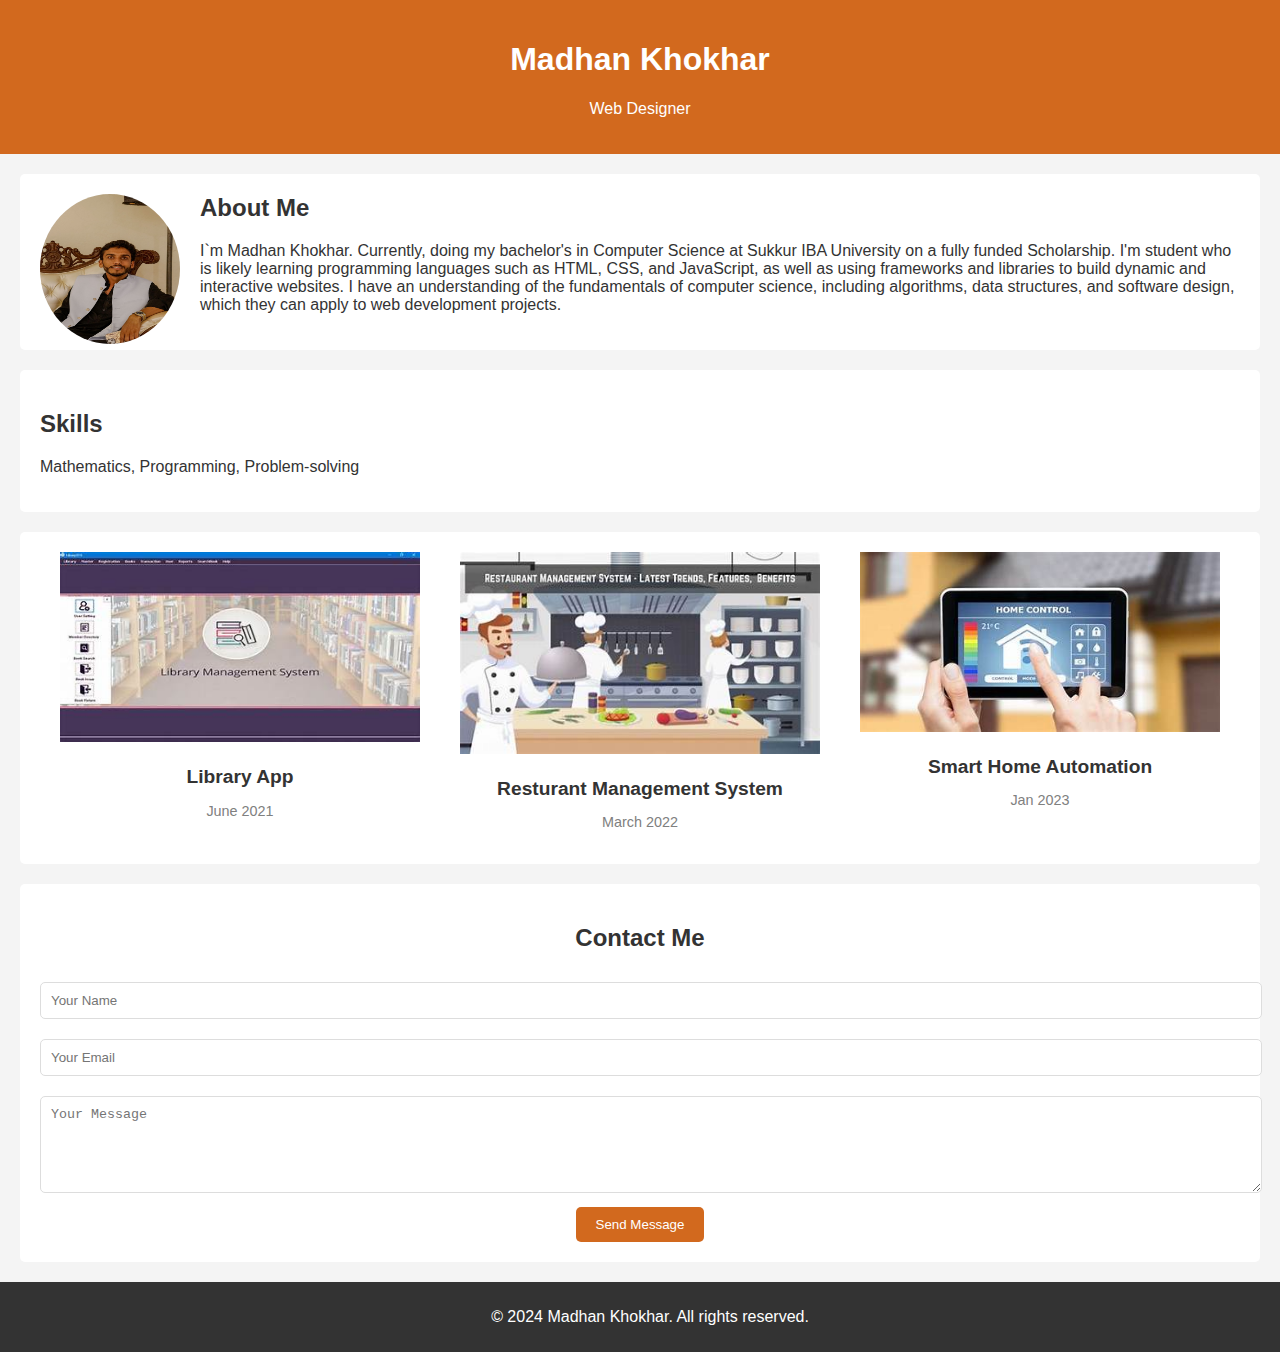
<file: WEEK2/index.html>
<!DOCTYPE html>
<html lang="en">
<head>
<meta charset="UTF-8">
<meta name="viewport" content="width=device-width, initial-scale=1.0">
<title>Madhan Khokhar's Portfolio</title>
<link rel="stylesheet" href="style.css">
</head>
<body>

<div class="header">
  <h1>Madhan Khokhar</h1>
  <p>Web Designer</p>
</div>

<div class="profile">
  <img src="profile-pic.jpg" alt="Madhan Khokhar" width="140" height="150">
  <h2>About Me</h2>
  <p>I`m Madhan Khokhar. Currently, doing my bachelor's in Computer Science at Sukkur IBA University on a fully funded Scholarship. 
    I'm student who is likely learning programming languages such as HTML, CSS, and JavaScript, as well as using frameworks and libraries to build dynamic and interactive websites.
    I have an understanding of the fundamentals of computer science, including algorithms, data structures, and software design, which they can apply to web development projects.
    </p>
</div>

<div class="skills">
  <h2>Skills</h2>
  <p> Mathematics, Programming, Problem-solving </p>
</div>

<div class="projects">
    <div class="project">
      <img src="library_sys.jpg" alt="Library Management System">
      <h3>Library App</h3>
      <p>June 2021</p>
    </div>
    <div class="project">
      <img src="Res_sys.jpg" alt="Resturant Management System">
      <h3>Resturant Management System</h3>
      <p>March 2022</p>
    </div>
    <div class="project">
      <img src="smart_home.jpg" alt="Smart Home Automation">
      <h3>Smart Home Automation</h3>
      <p>Jan 2023</p>
    </div>
  </div>

<div class="contact">
  <h2>Contact Me</h2>
  <form action="submit-form" method="POST">
    <input type="text" name="name" placeholder="Your Name" required>
    <input type="email" name="email" placeholder="Your Email" required>
    <textarea name="message" placeholder="Your Message" rows="5" required></textarea>
    <input type="submit" value="Send Message">
  </form>
</div>

<footer>
  <p>&copy; 2024 Madhan Khokhar. All rights reserved.</p>
</footer>

</body>
</html>
</file>
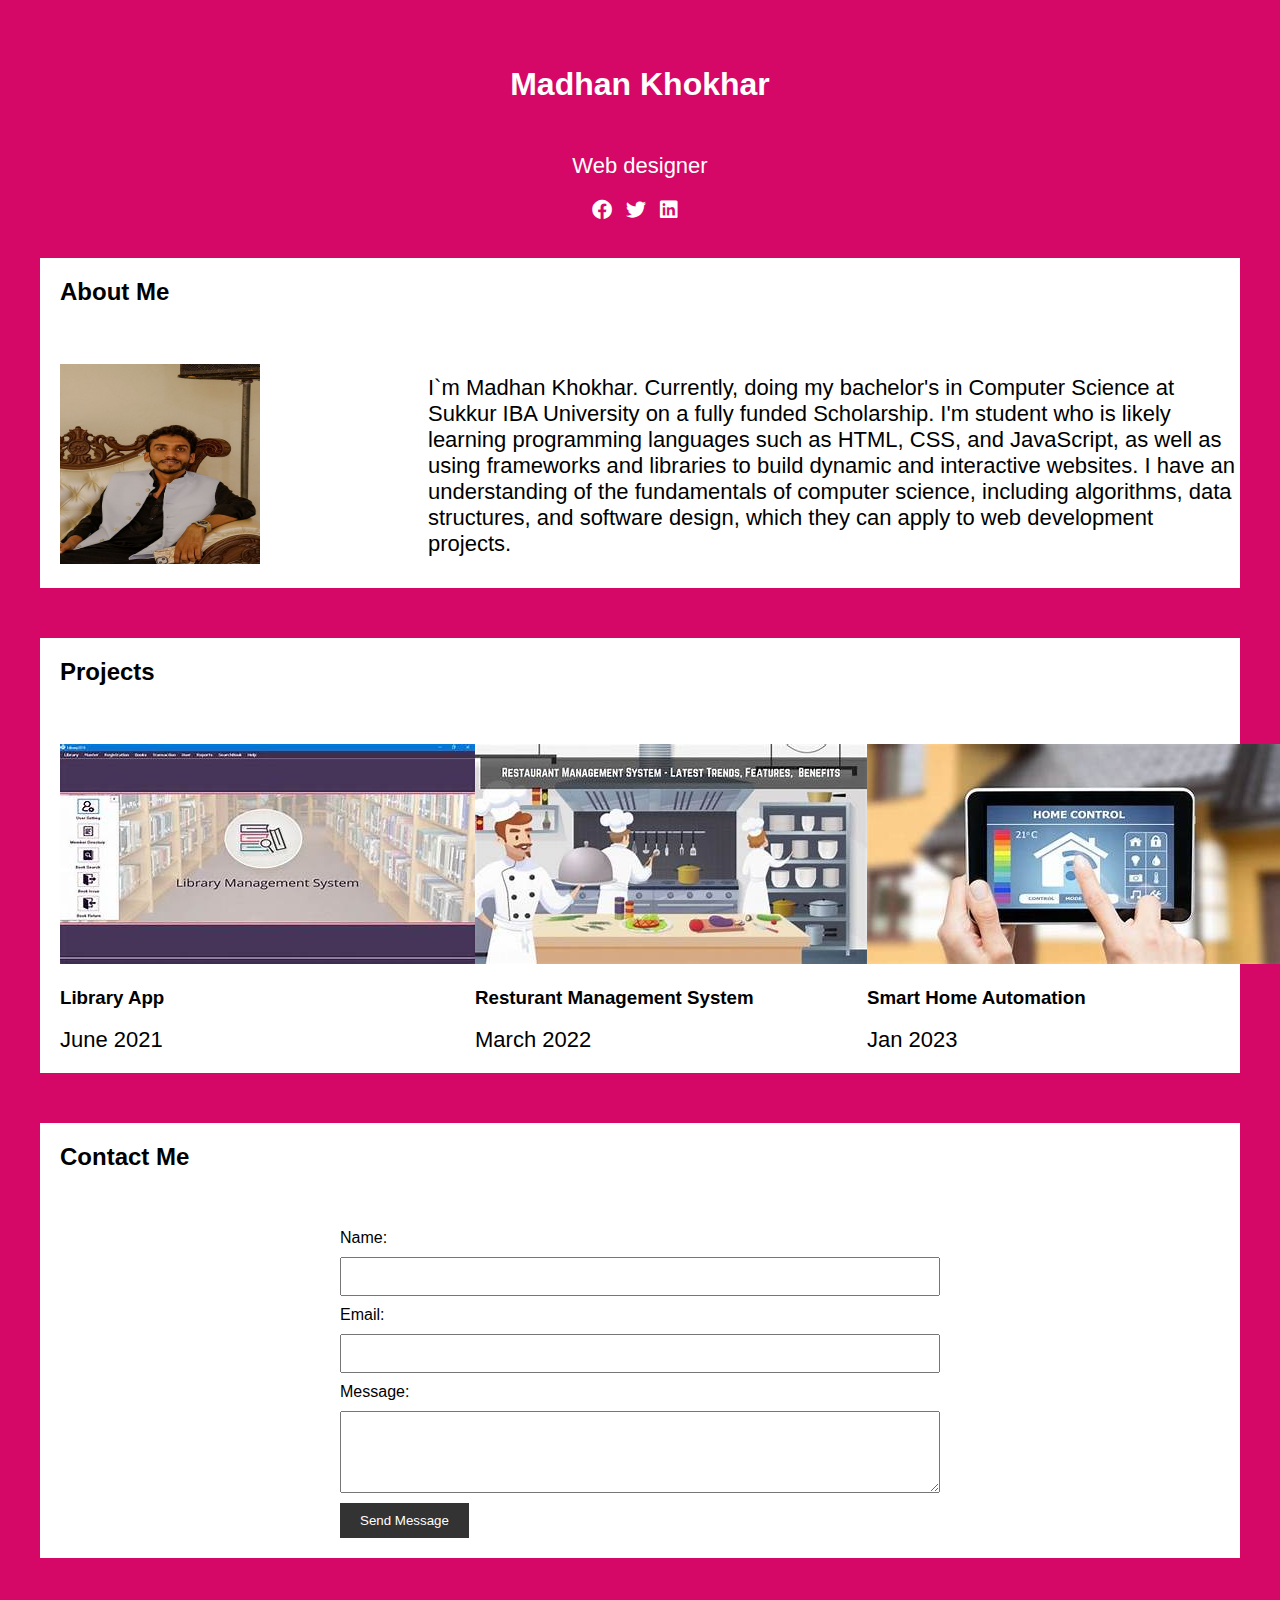
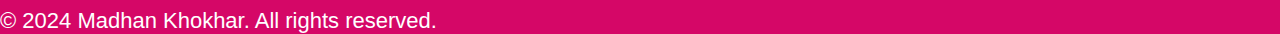
<file: WEEK3/index.html>
<!DOCTYPE html>
<html lang="en">
    <head>
        <meta charset="UTF-8">
        <meta name="viewport" content="width=device-width, initial-scale=1.0">
        <link rel="stylesheet" href="https://cdnjs.cloudflare.com/ajax/libs/font-awesome/6.0.0/css/all.min.css">
        <link rel="stylesheet" href="styles.css">
        <title>Your Name - Web Designer</title>
    </head>


<body>

    <header>
        <h1>Madhan Khokhar</h1>
        <p>Web designer</p>
        <div class="social-icons">
            <a href="https://facebook.com/" title=""><i class="fab fa-facebook"></i></a>
            <a href="https://twitter.com/" title=""><i class="fab fa-twitter"></i></a>
            <a href="https://www.linkedin.com/" title=""><i class="fab fa-linkedin"></i></a>
        </div>
    </header>

    
    <section class="white-bg">
        <h2>About Me</h2>
        <div class="content">
            <div class="profile-pic">
                <img src="profile-pic.jpg" alt="Madhan Khokhar"  width="200" height="200">
            </div>
            <div class="text-content">
                <p>I`m Madhan Khokhar. Currently, doing my bachelor's in Computer Science at Sukkur IBA University on a fully funded Scholarship. 
                I'm student who is likely learning programming languages such as HTML, CSS, and JavaScript, as well as using frameworks and libraries to build dynamic and interactive websites.
                I have an understanding of the fundamentals of computer science, including algorithms, data structures, and software design, which they can apply to web development projects.
                </p>
            </div>
        </div>
    </section>
    
    <section class="white-bg">
        <h2>Projects</h2>
        <div class="content">
            <div class="project">
                <img src="library_sys.jpg" alt="Library Management System">
                <h3>Library App</h3>
                <p>June 2021</p>
            </div>
            <div class="project">
                <img src="Res_sys.jpg" alt="Resturant Management System">
                <h3>Resturant Management System</h3>
                <p>March 2022</p>
            </div>
            <div class="project">
                <img src="smart_home.jpg" alt="Smart Home Automation">
                <h3>Smart Home Automation</h3>
                <p>Jan 2023</p>
            </div>
        </div>
    </section>

    <!-- Contact Form Section -->
    <section class="white-bg">
        <h2>Contact Me</h2>
        <form>
            <label for="name">Name:</label>
            <input type="text" id="name" name="name" required>

            <label for="email">Email:</label>
            <input type="email" id="email" name="email" required>

            <label for="message">Message:</label>
            <textarea id="message" name="message" rows="4" required></textarea>

            <button type="submit">Send Message</button>
        </form>
    </section>
    <footer>
        <p>&copy; 2024 Madhan Khokhar. All rights reserved.</p>
      </footer>
</body>

</html>
</file>
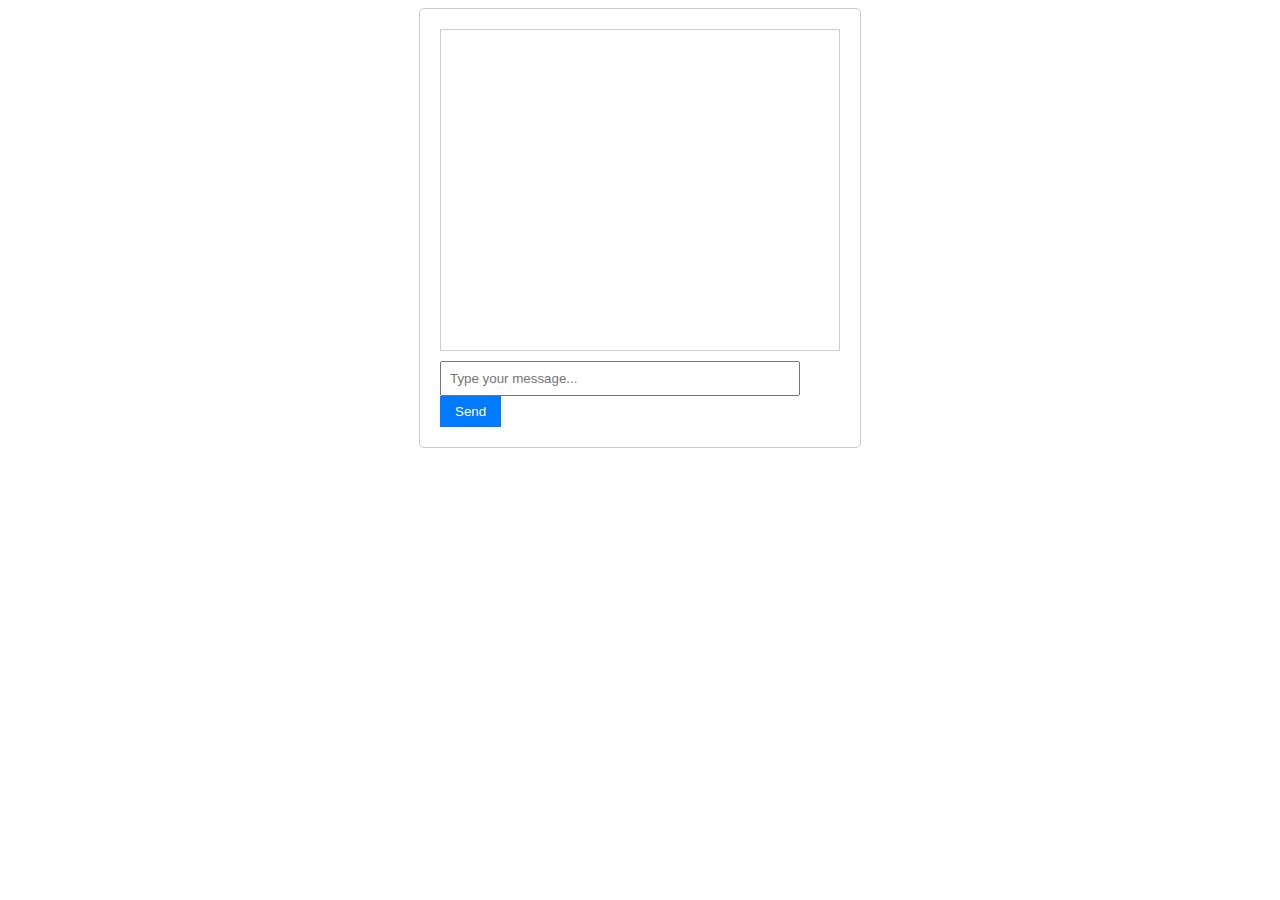
<file: WEEK5/index.html>
<!DOCTYPE html>
<html lang="en">
<head>
    <meta charset="UTF-8">
    <meta name="viewport" content="width=device-width, initial-scale=1.0">
    <title>PsyChatrist Chatbot</title>
    <link rel="stylesheet" href="styles.css">
</head>
<body>
    <div class="chat-container">
        <div class="chat-box" id="chat-box"></div>
        <input type="text" id="user-input" placeholder="Type your message...">
        <button onclick="sendMessage()">Send</button>
    </div>
    <script src="script.js"></script>
</body>
</html>
</file>
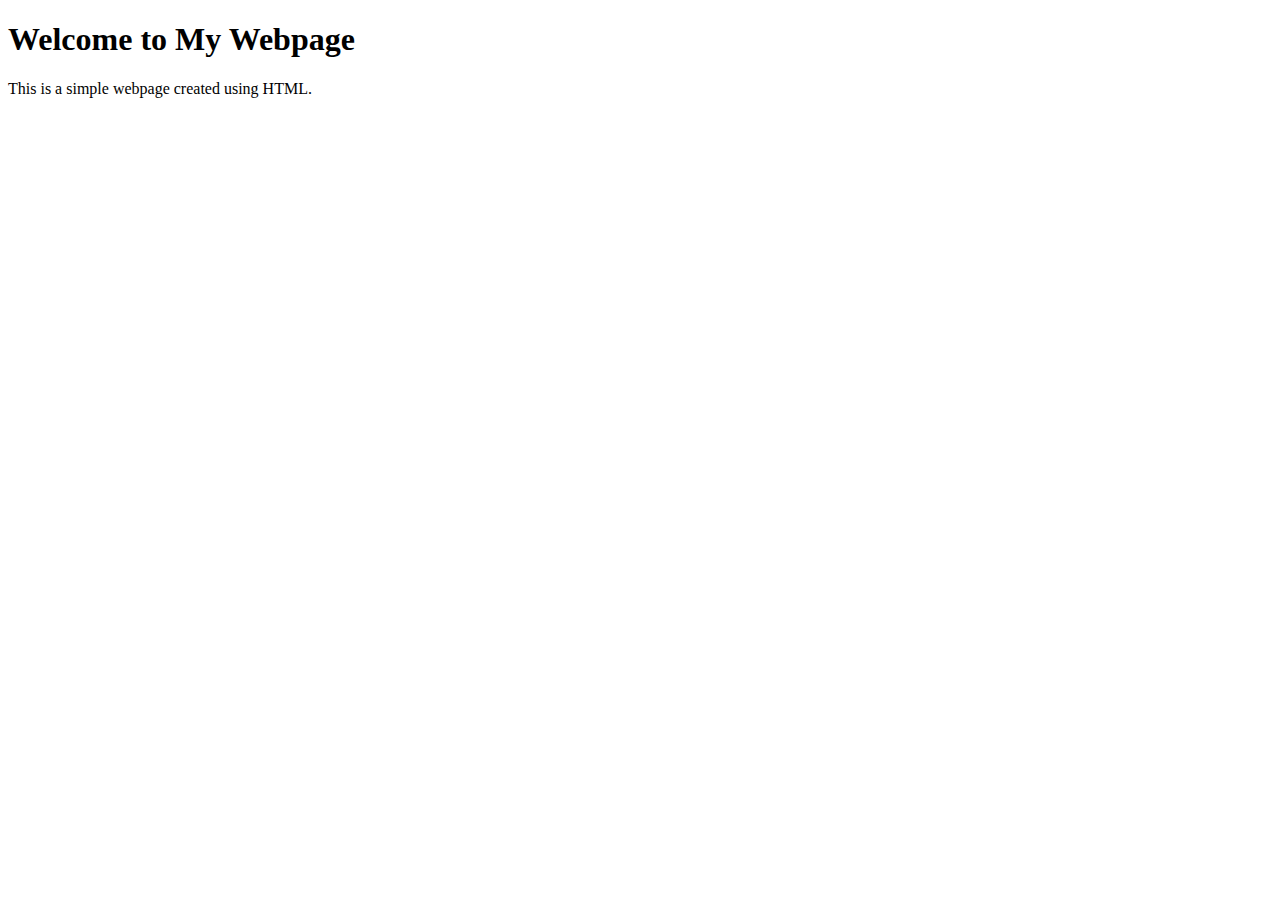
<file: WWEK8/index.html>
<!DOCTYPE html>
<html lang="en">
<head>
    <meta charset="UTF-8">
    <meta name="viewport" content="width=device-width, initial-scale=1.0">
    <title>My Simple Webpage</title>
</head>
<body>

    <h1>Welcome to My Webpage</h1>
    <p>This is a simple webpage created using HTML.</p>

</body>
</html>
</file>
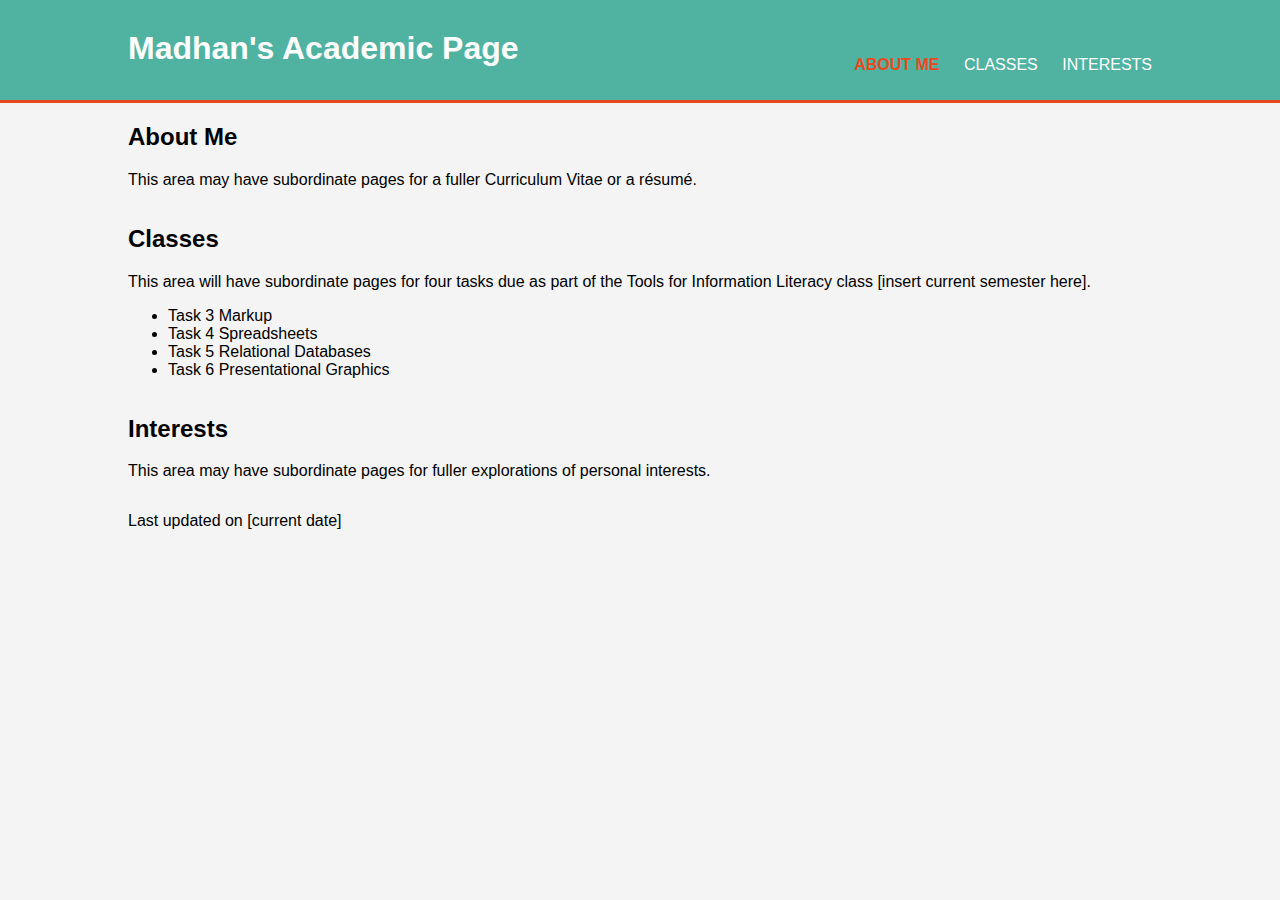
<file: WEEK2/index 2.html>
<!DOCTYPE html>
<html lang="en">
<head>
<meta charset="UTF-8">
<meta name="viewport" content="width=device-width, initial-scale=1.0">
<title>Madhan's Academic Page</title>
<style>
  body {
    font-family: Arial, sans-serif;
    margin: 0;
    padding: 0;
    background-color: #f4f4f4;
  }
  .container {
    width: 80%;
    margin: auto;
    overflow: hidden;
  }
  header {
    background: #50b3a2;
    color: white;
    padding-top: 30px;
    min-height: 70px;
    border-bottom: #e8491d 3px solid;
  }
  header a {
    color: #ffffff;
    text-decoration: none;
    text-transform: uppercase;
    font-size: 16px;
  }
  header ul {
    padding: 0;
    list-style: none;
  }
  header li {
    display: inline;
    margin-left: 20px;
  }
  header #branding {
    float: left;
  }
  header #branding h1 {
    margin: 0;
  }
  header nav {
    float: right;
    margin-top: 10px;
  }
  header .highlight, header .current a {
    color: #e8491d;
    font-weight: bold;
  }
  header a:hover {
    color: #ffffff;
    font-weight: bold;
  }
</style>
</head>
<body>
  <header>
    <div class="container">
      <div id="branding">
        <h1>Madhan's Academic Page</h1>
      </div>
      <nav>
        <ul>
          <li class="current"><a href="#about">About Me</a></li>
          <li><a href="#classes">Classes</a></li>
          <li><a href="#interests">Interests</a></li>
        </ul>
      </nav>
    </div>
  </header>

  <section id="about">
    <div class="container">
      <h2>About Me</h2>
      <p>This area may have subordinate pages for a fuller Curriculum Vitae or a résumé.</p>
    </div>
  </section>

  <section id="classes">
    <div class="container">
      <h2>Classes</h2>
      <p>This area will have subordinate pages for four tasks due as part of the Tools for Information Literacy class [insert current semester here].</p>
      <ul>
        <li>Task 3 Markup</li>
        <li>Task 4 Spreadsheets</li>
        <li>Task 5 Relational Databases</li>
        <li>Task 6 Presentational Graphics</li>
      </ul>
    </div>
  </section>

  <section id="interests">
    <div class="container">
      <h2>Interests</h2>
      <p>This area may have subordinate pages for fuller explorations of personal interests.</p>
    </div>
  </section>

  <footer>
    <div class="container">
      <p>Last updated on [current date]</p>
    </div>
  </footer>
</body>
</html>
</file>
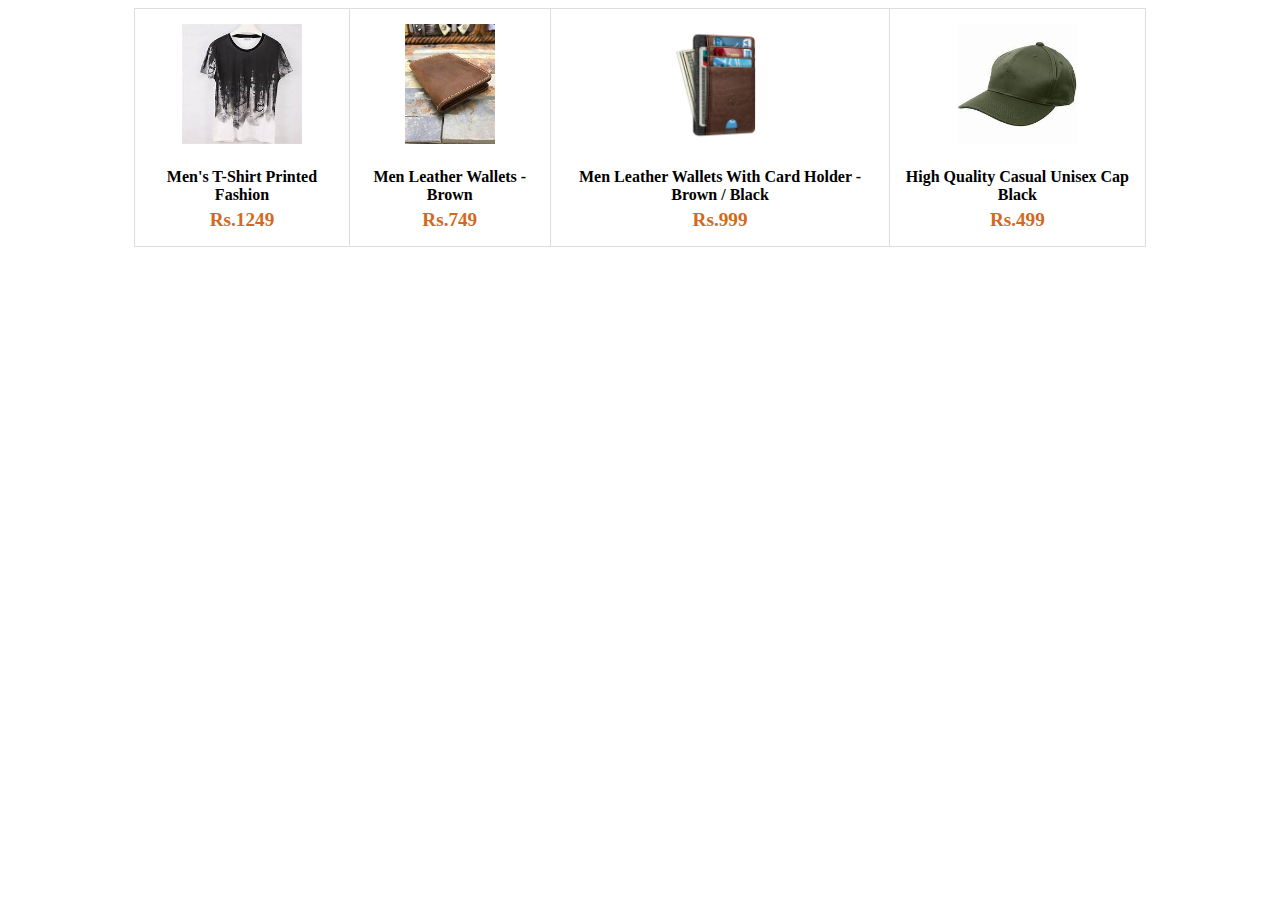
<file: WEEK2/task1.html>
<!DOCTYPE html>
<html lang="en">
<head>
<meta charset="UTF-8">
<meta name="viewport" content="width=device-width, initial-scale=1.0">
<title>Products Pricing Page</title>
<link rel="stylesheet" href="style2.css">
</head>
<body>

<table class="pricing-table">
  <tr>
    <td>
      <img src="T-Shirt.jpeg" alt="Men's T-Shirt">
      <div class="product-title">Men's T-Shirt Printed Fashion</div>
      <div class="price">Rs.1249</div>
    </td>
    <td>
      <img src="Wallet.jpeg" alt="Men Leather Wallet - Brown">
      <div class="product-title">Men Leather Wallets - Brown</div>
      <div class="price">Rs.749</div>
    </td>
    <td>
      <img src="Wallet2.webp" alt="Men Leather Wallet With Card Holder">
      <div class="product-title">Men Leather Wallets With Card Holder - Brown / Black</div>
      <div class="price">Rs.999</div>
    </td>
    <td>
      <img src="Cap.jpeg" alt="High Quality Casual Unisex Cap">
      <div class="product-title">High Quality Casual Unisex Cap Black</div>
      <div class="price">Rs.499</div>
    </td>
  </tr>
</table>

</body>
</html>
</file>
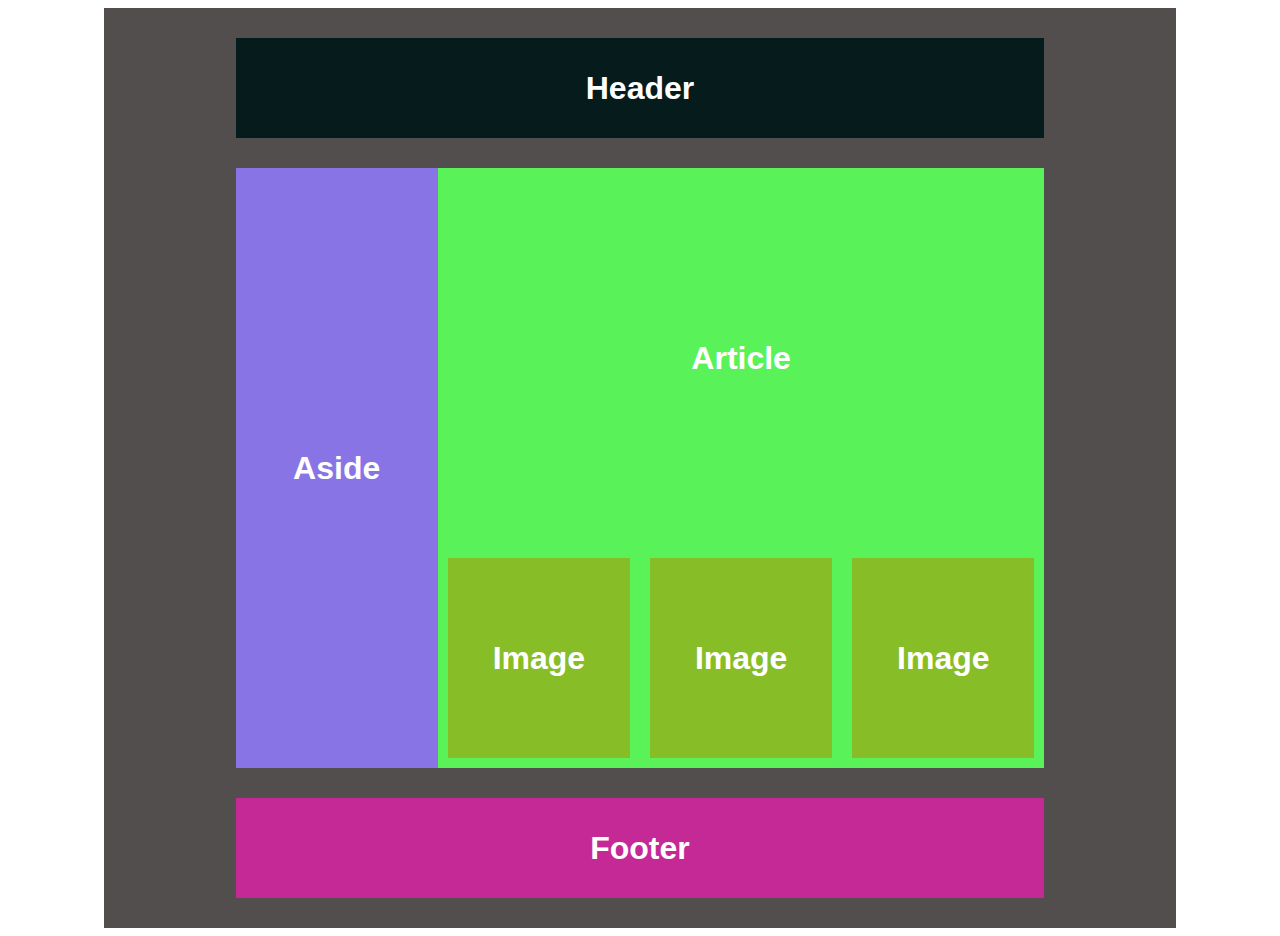
<file: WEEK3/task_1.html>
<!DOCTYPE html>
<html lang="en">
    <head>
        <meta charset="UTF-8">
        <meta name="viewport" content="width=device-width, initial-scale=1.0">
        <title>Task_1</title>
       <link rel="stylesheet"  href="styles2.css"> 
    </head>
    <body>

        <div class="main-container">
            
            <header>
                <h2>Header</h2>
            </header>
            
            <main>
                <aside>
                    <h2 id="asideContent">Aside</h2>
                </aside>

                <article>
                    <h2>Article</h2>
                    <div class="images">
                        <div class="imagine">
                            <h2>Image</h2>   
                        </div>
                        <div class="imagine">
                            <h2>Image</h2>   
                        </div>
                        <div class="imagine">
                            <h2>Image</h2>   
                        </div>
                    </div>
                </article>
            </main>

            <footer>
                <h2>Footer</h2>  
            </footer>
        </div>
    </body>
</html>
</file>
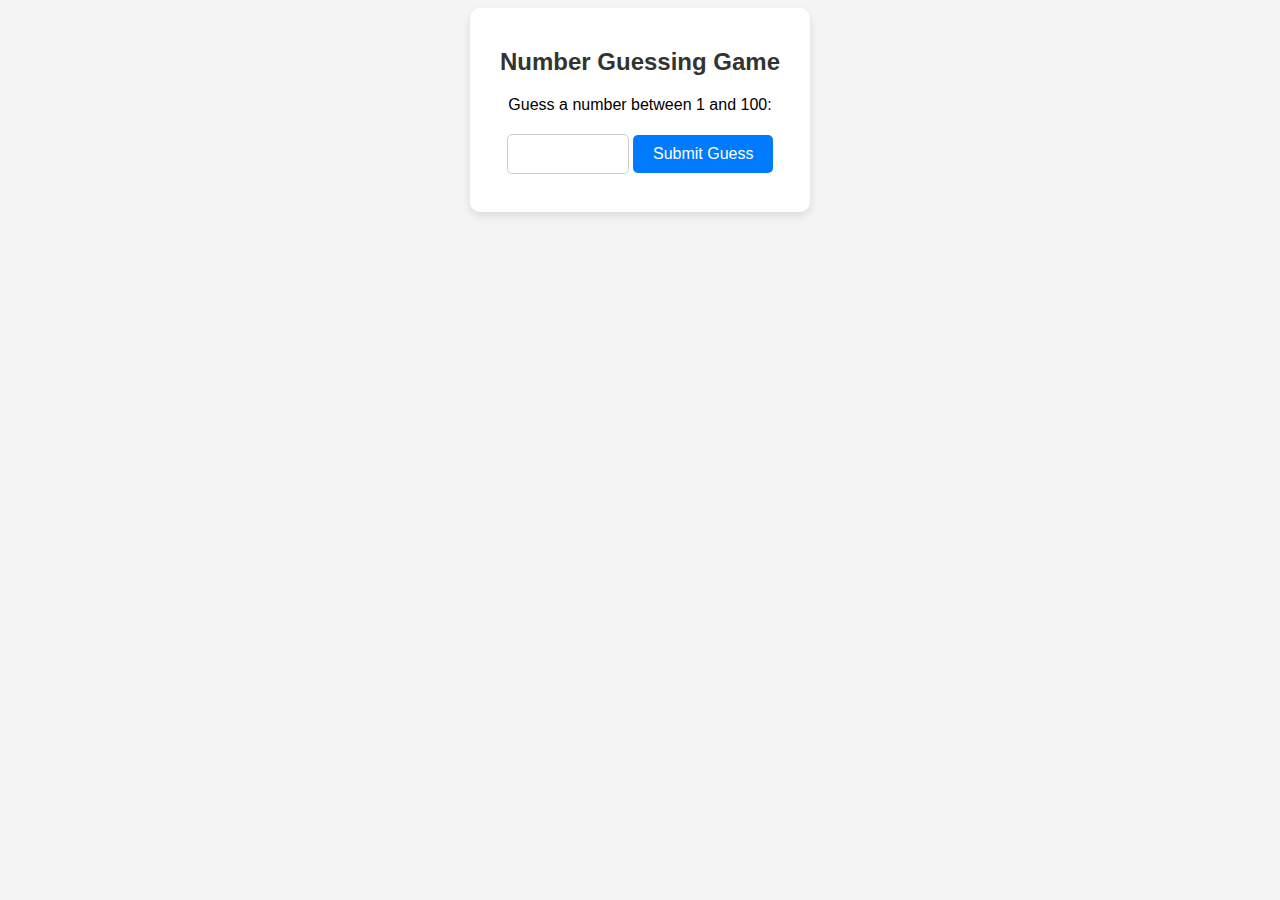
<file: WEEK7/guess.html>
<!DOCTYPE html>
<html lang="en">
<head>
<meta charset="UTF-8">
<meta name="viewport" content="width=device-width, initial-scale=1.0">
<title>Number Guessing Game</title>
<style>
    body {
        font-family: Arial, sans-serif;
        background-color: #f4f4f4;
    }
    .container {
        text-align: center;
        margin-top: 50px;
        background-color: #fff;
        border-radius: 10px;
        padding: 20px;
        box-shadow: 0 4px 8px rgba(0, 0, 0, 0.1);
        width: 300px;
        margin: 0 auto;
    }
    h2 {
        color: #333;
    }
    p {
        margin-bottom: 20px;
    }
    input[type="number"] {
        width: 100px;
        padding: 10px;
        font-size: 16px;
        border: 1px solid #ccc;
        border-radius: 5px;
    }
    button {
        background-color: #007bff;
        color: #fff;
        border: none;
        padding: 10px 20px;
        cursor: pointer;
        border-radius: 5px;
        font-size: 16px;
    }
    button:hover {
        background-color: #0056b3;
    }
    #message {
        margin-bottom: 10px;
        color: #333;
        font-size: 18px;
        font-weight: bold;
    }
</style>
</head>
<body>

<div class="container">
    <h2>Number Guessing Game</h2>
    <p>Guess a number between 1 and 100:</p>
    <input type="number" id="guessField">
    <button onclick="checkGuess()">Submit Guess</button>
    <p id="message"></p>
</div>

<script>
    const randomNumber = Math.floor(Math.random() * 100) + 1;
    console.log(randomNumber);

    function checkGuess() {
        
        const userGuess = parseInt(document.getElementById('guessField').value);
        const message = document.getElementById('message');
        
        if (userGuess === randomNumber) {
            message.textContent = 'Congratulations! You guessed the correct number!';
        } else if (userGuess > randomNumber) {
            message.textContent = 'Too high! Try again.';
        } else if (userGuess < randomNumber) {
            message.textContent = 'Too low! Try again.';
        }
        
        document.getElementById('guessField').value = '';
    }
</script>

</body>
</html>
</file>
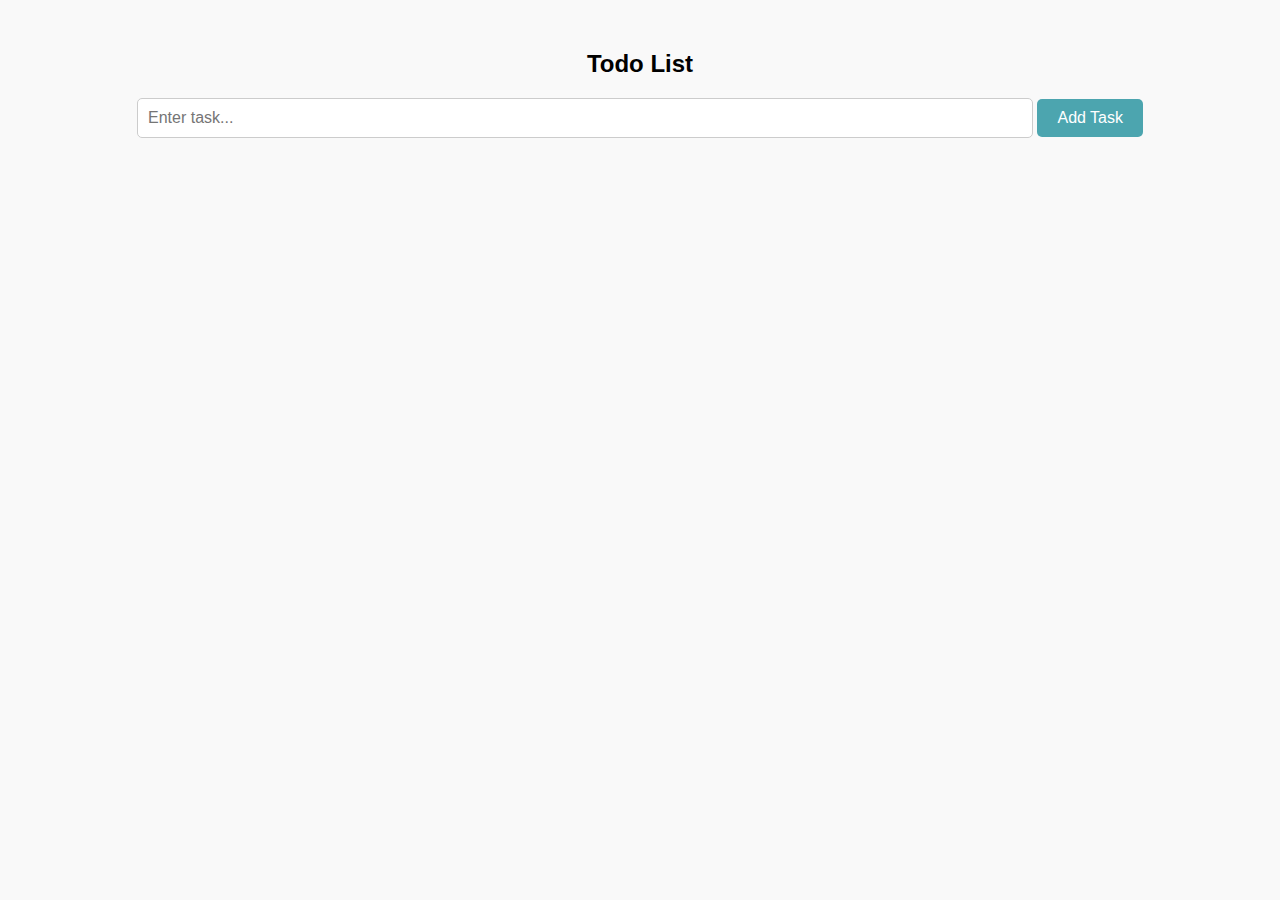
<file: WEEK7/Todo.html>
<!DOCTYPE html>
<html lang="en">
<head>
<meta charset="UTF-8">
<meta name="viewport" content="width=device-width, initial-scale=1.0">
<title>List</title>
<style>
    body {
        font-family: Arial, sans-serif;
        background-color: #f9f9f9;
        margin: 0;
        padding: 0;
    }
    .container {
        text-align: center;
        margin-top: 50px;
    }
    input[type="text"] {
        width: 70%;
        padding: 10px;
        margin-bottom: 10px;
        border-radius: 5px;
        border: 1px solid #ccc;
        font-size: 16px;
        box-sizing: border-box;
    }
    button {
        padding: 10px 20px;
        background-color: #4ca5af;
        color: white;
        border: none;
        cursor: pointer;
        border-radius: 5px;
        font-size: 16px;
        transition: background-color 0.3s ease;
    }
    button:hover {
        background-color: #0fb6d4;
    }
    ul {
        list-style-type: none;
        padding: 0;
        margin: 0;
    }
    li {
        background-color: #fff;
        padding: 15px;
        border-radius: 5px;
        border-bottom: 1px solid #ccc;
        transition: background-color 0.3s ease;
        display: flex;
        justify-content: space-between;
        align-items: center;
    }
    li:last-child {
        border-bottom: none;
    }
    li:hover {
        background-color: #f0f0f0;
    }
    .delete-btn {
        background-color: #f44336;
        color: white;
        border: none;
        padding: 5px 10px;
        border-radius: 3px;
        cursor: pointer;
        transition: background-color 0.3s ease;
    }
    .delete-btn:hover {
        background-color: #d32f2f;
    }
</style>
</head>
<body>

<div class="container">
    <h2>Todo List</h2>
    <input type="text" id="taskInput" placeholder="Enter task...">
    <button onclick="addTask()">Add Task</button>
    <ul id="taskList">
    </ul>
</div>

<script>
    function addTask() {
        const taskInput = document.getElementById('taskInput');
        const taskText = taskInput.value.trim();

        if (taskText !== '') {
            const li = document.createElement('li');
            li.textContent = taskText;
            const deleteButton = document.createElement('button');
            deleteButton.textContent = 'Delete';
            deleteButton.classList.add('delete-btn');
            deleteButton.onclick = function() {
                li.remove();
            };
            li.appendChild(deleteButton);
            
            document.getElementById('taskList').appendChild(li);
           
            taskInput.value = '';
        } else {
            alert('Please enter a task!');
        }
    }
</script>

</body>
</html>
</file>
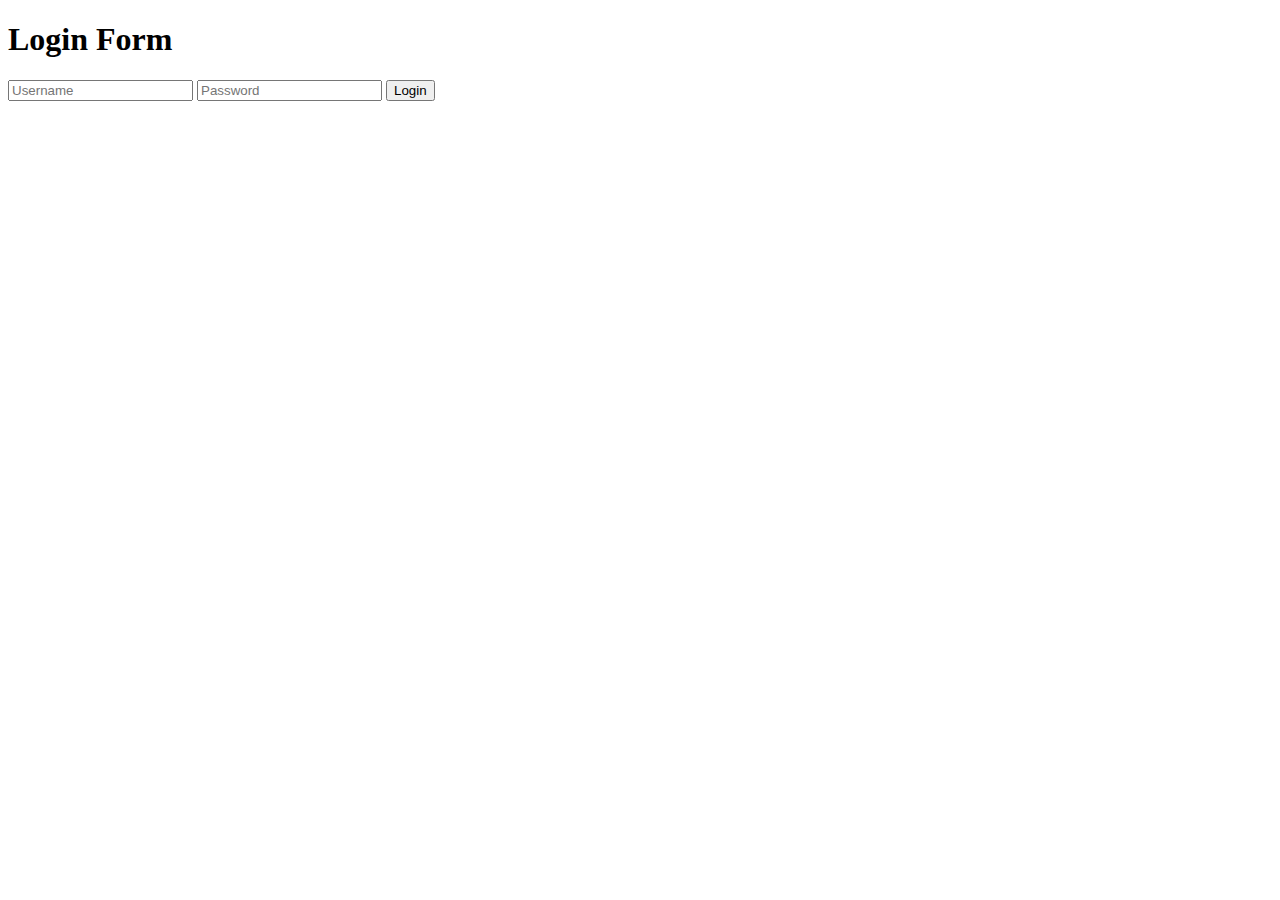
<file: WEEK9/Task1.html>
<!DOCTYPE html>
<html lang="en">
<head>
    <meta charset="UTF-8">
    <meta name="viewport" content="width=device-width, initial-scale=1.0">
    <title>Login Form</title>
   
</head>
<body>
    <div class="container">
        <h1>Login Form</h1>
        
        <div id="login-form">
            <input type="text" id="username" placeholder="Username">
            <input type="password" id="password" placeholder="Password">
            <button onclick="login()">Login</button>
        </div>

        <div id="logout-btn" style="display: none;">
            <button onclick="logout()">Logout</button>
        </div>

        <div id="user-info" style="display: none;">
            <p>Welcome, <span id="user"></span>!</p>
        </div>
    </div>

    <script src="Task1.js"></script>
</body>
</html>
</file>
<file: WEEK2/style.css>
body {
    font-family: Arial, sans-serif;
    margin: 0;
    padding: 0;
    color: #333;
    background-color: #f4f4f4;
  }
  
  .header {
    background-color: chocolate;
    color: #fff;
    padding: 20px;
    text-align: center;
  }
  
  .profile {
    margin: 20px;
    background-color: #fff;
    padding: 20px;
    border-radius: 5px;
  }
  
  .profile img {
    float: left;
    margin-right: 20px;
    border-radius: 50%;
  }
  
  .profile h2 {
    margin-top: 0;
  }
  
  .skills, .projects {
    margin: 20px;
    background-color: #fff;
    padding: 20px;
    border-radius: 5px;
  }
  
  .contact {
    margin: 20px;
    background-color: #fff;
    padding: 20px;
    border-radius: 5px;
    text-align: center;
  }
  
  .contact form input[type=text],
  .contact form input[type=email],
  .contact form textarea {
    width: 100%;
    padding: 10px;
    margin: 10px 0;
    border-radius: 5px;
    border: 1px solid #ddd;
  }
  
  .contact form input[type=submit] {
    background-color: chocolate;
    color: #fff;
    padding: 10px 20px;
    border: none;
    border-radius: 5px;
    cursor: pointer;
  }
  
  .contact form input[type=submit]:hover {
    background-color: chocolate;
  }
  
  footer {
    background-color: #333;
    color: #fff;
    text-align: center;
    padding: 10px;
    position: relative;
    bottom: 0;
    width: 100%;
  }
  body {
    font-family: Arial, sans-serif;
  }
  
  .projects {
    display: flex;
    justify-content: space-around;
    margin: 20px;
  }
  
  .project {
    width: 30%;
    text-align: center;
  }
  
  .project img {
    width: 100%;
    height: auto;
    margin-bottom: 10px;
  }
  
  .project h3 {
    margin: 10px 0 5px 0;
    font-size: 1.2em;
  }
  
  .project p {
    color: grey;
    font-size: 0.9em;
  }
</file>
<file: WEEK3/styles.css>
body {
    font-family: 'Arial', sans-serif;
    margin: 0;
    padding: 0;
    background-color: #d50767; 
    color: white;
}

header {
    text-align: center;
    padding: 1em 0;
}

h1, h2, p {
    margin: 0;
    
}
h2{
    margin-bottom: 5%;
}
p{
    font-size: 22px;
}

h1 {
    margin-bottom: 50px;
    margin-top: 50px; 
    font: size 200px;;
}

.social-icons {
    margin-top: 20px;
}

.social-icons a {
    margin-right: 10px;
    color: #fff;
    text-decoration: none;
    font-size: 20px;
}

.white-bg {
    background-color: #ffffff;
    margin: 20px auto;
    padding: 20px;
    max-width: 1200px;
    box-sizing: border-box;
    color: black;
    margin-bottom: 50px;
}

.content {
    display: flex;
    align-items: center;
}

.profile-pic {
    flex: 0 0 30%; 
    max-width: 100%; 
    width: 150px;     
    height: auto;     
    border-radius: 5px; 
}
.text-content {
    flex: 0 0 70%; 
    max-width: 100%; 
    margin-left: 20px; 
}

form {
    max-width: 600px;
    margin: 0 auto;
}

label, input, textarea {
    display: block;
    margin-bottom: 10px;
}

input, textarea {
    width: 100%;
    padding: 10px;
    box-sizing: border-box;
}

button {
    background-color: #333;
    color: #fff;
    padding: 10px 20px;
    border: none;
    cursor: pointer;
}

button:hover {
    background-color: #555;
}
</file>
<file: WEEK5/styles.css>
body {
    font-family: Arial, sans-serif;
}

.chat-container {
    max-width: 400px;
    margin: 0 auto;
    padding: 20px;
    border: 1px solid #ccc;
    border-radius: 5px;
}

.chat-box {
    height: 300px;
    overflow-y: scroll;
    border: 1px solid #ccc;
    padding: 10px;
    margin-bottom: 10px;
}

#user-input {
    width: calc(100% - 60px);
    padding: 8px;
    margin-right: 10px;
}

button {
    padding: 8px 15px;
    background-color: #007bff;
    color: #fff;
    border: none;
    cursor: pointer;
}

button:hover {
    background-color: #0056b3;
}
</file>
<file: WEEK2/style2.css>
.pricing-table {
    width: 80%;
    margin: auto;
    border-collapse: collapse;
  }
  
  .pricing-table td {
    padding: 15px;
    text-align: center;
    border: 1px solid #ddd;
    background-color: #fff;
  }
  
  .pricing-table img {
    width: auto; 
    height: 120px; 
    margin-bottom: 10px;
  }
  
  .product-title {
    font-weight: bold;
    margin-top: 10px;
    margin-bottom: 5px;
  }
  
  .price {
    color: chocolate;
    font-weight: bold;
    font-size: 1.2em;
    margin-top: 5px;
  }
</file>
<file: WEEK3/styles2.css>
.main-container {
    background-color: rgb(83, 78, 78);
    width: 80%;
    height: auto;
    margin:auto;
    padding: 30px;
}
header{
    display: flex;
    margin: 0px auto 30px auto;
    background-color: rgb(6, 27, 28);
    height: 100px;
    width: 80%;
    justify-content: center;
}
h2{
    color: white;
    font-family: Arial, Helvetica, sans-serif;
    font-size:xx-large;
    margin: auto;
}
main {
    display: flex;
    justify-content: center;
}
aside{
    display:flex;
    background-color: rgb(137, 116, 230);
    height: 600px;
    width: 20%;
    justify-content: center;
}
article{
    display: flex;
    justify-content: center;
    background-color: rgb(89, 242, 89);
    width: 60%;
    flex-direction: column;
}

.imagine{
    display: flex;
    background-color: rgb(135, 190, 39);
    margin: 10px;
    height: 200px;
    width: 250px;
    justify-content: center;
}
.images{
    display:flex;
    justify-content: center;
}
footer{
    display: flex;
    margin: 30px auto 0 auto;
    background-color:rgb(196, 41, 149);
    height: 100px;
    width: 80%;
    justify-content: center;
}
</file>
